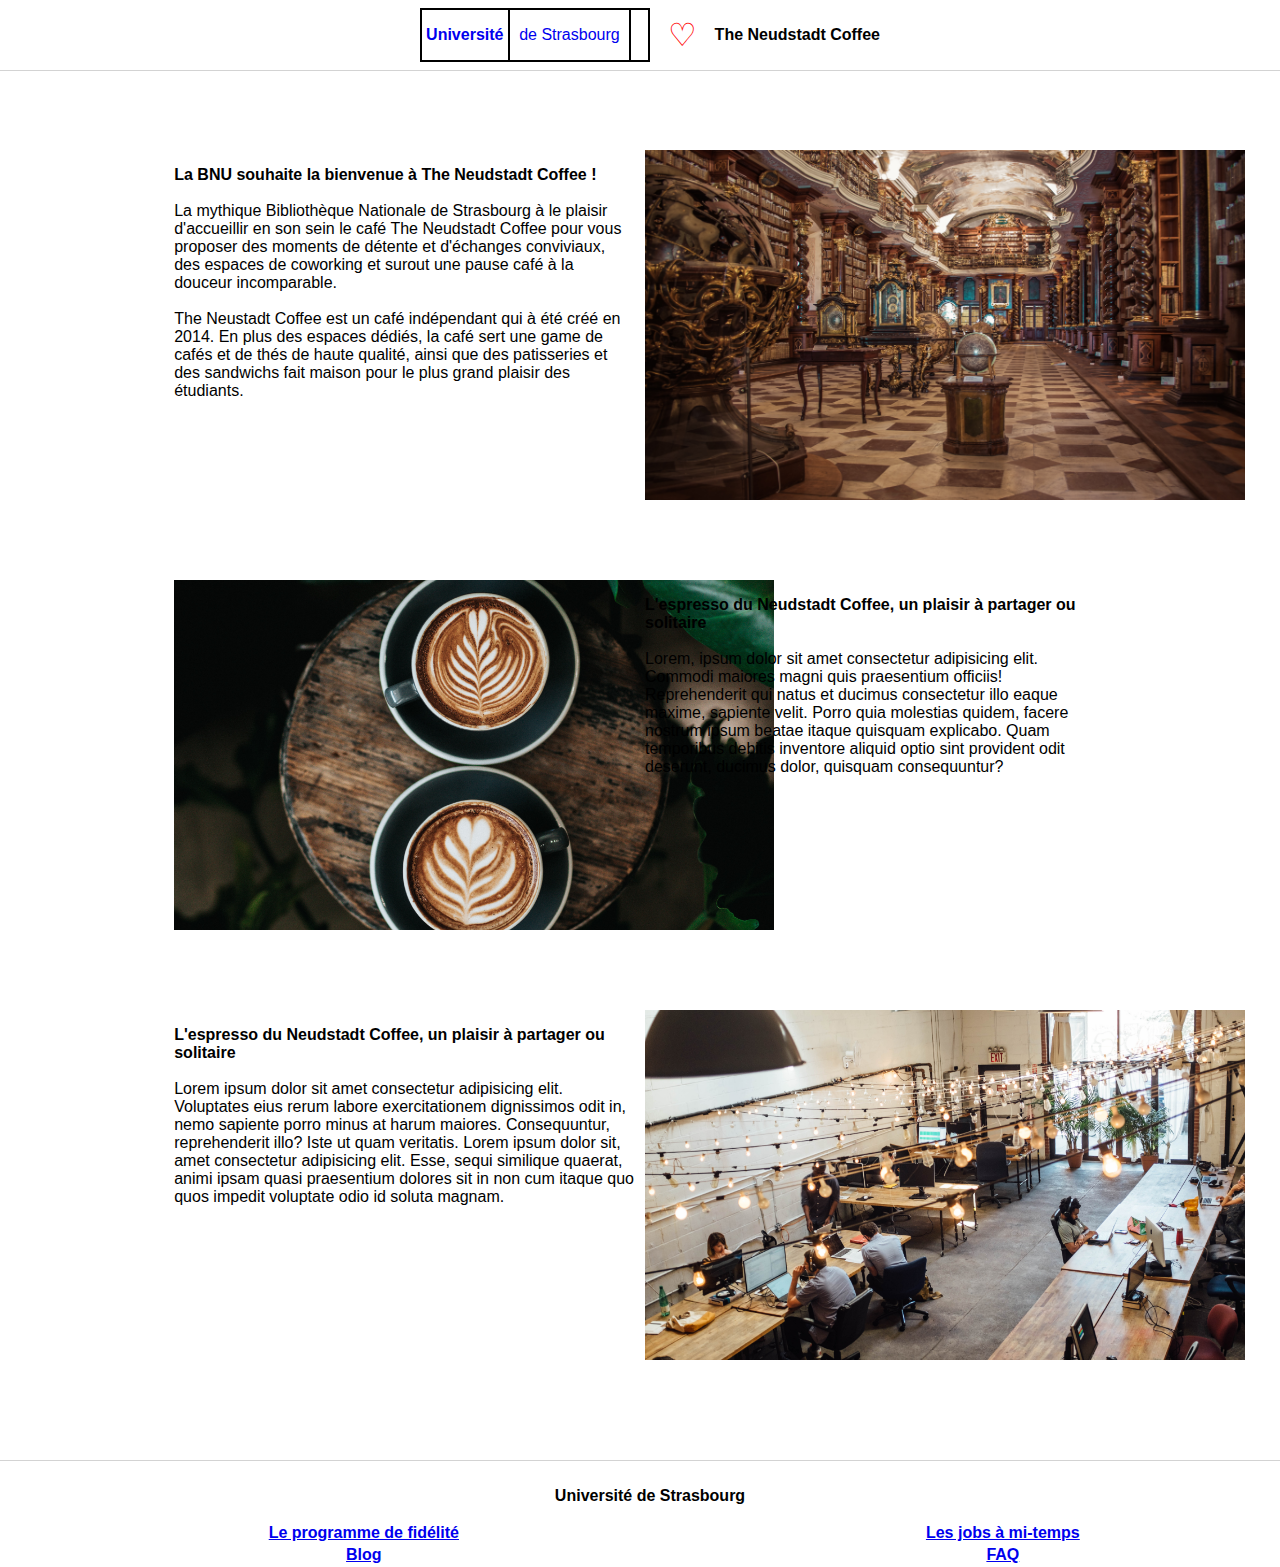
<file: index.html>
<!DOCTYPE html>
<html lang="en">
<head>
    <meta charset="UTF-8">
    <meta http-equiv="X-UA-Compatible" content="IE=edge">
    <meta name="viewport" content="width=device-width, initial-scale=1.0">
    <link rel="stylesheet" href="stylemain.css">
    <link href="//db.onlinewebfonts.com/c/58be8806528478acd7bc9ad8e93159ce?family=Diodrum+Medium" rel="stylesheet" type="text/css"/>
    <title>The Neudstadt Coffee</title>
</head>

<body>

    <!-- HEADER -->

    <header id="Main">

        <a href="index.html" class="Unistramain">
       
        <table bgcolor="black" width="230">
            <tr bgcolor="white" height="50">
                <th id ="UnivHead" width="35%">Université</th>
                <th id="StrasHead" width="50%">de Strasbourg</th>
                <th width="7%"></th>
            </tr>
        </table>

        </a>

        <p id = "heart"> &nbsp ♡ &nbsp </p>
        <p id="Coffee"><b>The Neudstadt Coffee</b></p>

    </header>

    <!-- GRID -->

    <div class="grid-container">

        <div><p><h8><b>La BNU souhaite la bienvenue à The Neudstadt Coffee !</b></h8> <br><br>

        
            La mythique Bibliothèque Nationale de Strasbourg à le plaisir d'accueillir en son sein le café The
             Neudstadt Coffee pour vous proposer des moments de détente et d'échanges conviviaux, des 
             espaces de coworking et surout une pause café à la douceur incomparable.<br><br>
        
             The Neustadt Coffee est un café indépendant qui à été créé en 2014. En plus des espaces dédiés,
            la café sert une game de cafés et de thés de haute qualité, ainsi que des patisseries et des 
            sandwichs fait maison pour le plus grand plaisir des étudiants.
            </p>
            </div>
        <div><img src="library.jpg"></div>

        <div><img src="coffee-hero-sided.jpg"></div>

        <div><p><h8><b>L'espresso du Neudstadt Coffee, un plaisir à partager ou solitaire</b></h8> <br><br>

                        Lorem, ipsum dolor sit amet consectetur adipisicing elit. Commodi maiores magni quis praesentium officiis! Reprehenderit qui natus et ducimus consectetur 
                        illo eaque maxime, sapiente velit. Porro quia molestias quidem, facere nostrum 
                        ipsum beatae itaque quisquam explicabo. Quam temporibus debitis inventore aliquid optio sint provident odit deserunt, ducimus dolor, quisquam consequuntur?</p>
        
        
        
        </div>
        <div> <p><h8><b>L'espresso du Neudstadt Coffee, un plaisir à partager ou solitaire</b></h8> <br><br>
            
            Lorem ipsum dolor sit amet consectetur adipisicing elit. Voluptates eius rerum labore exercitationem dignissimos odit in, nemo sapiente porro minus at harum maiores. 
            Consequuntur, reprehenderit illo? Iste ut quam veritatis. Lorem ipsum dolor sit, amet consectetur adipisicing elit. Esse, sequi similique quaerat, animi ipsam quasi 
            praesentium dolores sit in non cum itaque quo quos impedit voluptate odio id soluta magnam.
        </p>
        
        </div>

        <div> <img src="coworking.jpg"></div>

    </div>

<!-- FOOTER -->

    <footer>
        
        <p id = "FootUniv">Université de Strasbourg</p>

        <table id="footertable">
            <tr>
                <th><a href="https://www.google.fr/" class="footerl">Le programme de fidélité</a></th>
                <th><a href="job.html" class="footerl">Les jobs à mi-temps</a></th>
            </tr>
            <tr>
                <th><a href="https://www.google.fr/" class="footerl">Blog</a></th>
                <th><a href="FAQ.html" class="footerl">FAQ</a></th>

            </tr>

        </table>
        
                
    </footer>
</body>
</html>
</file>
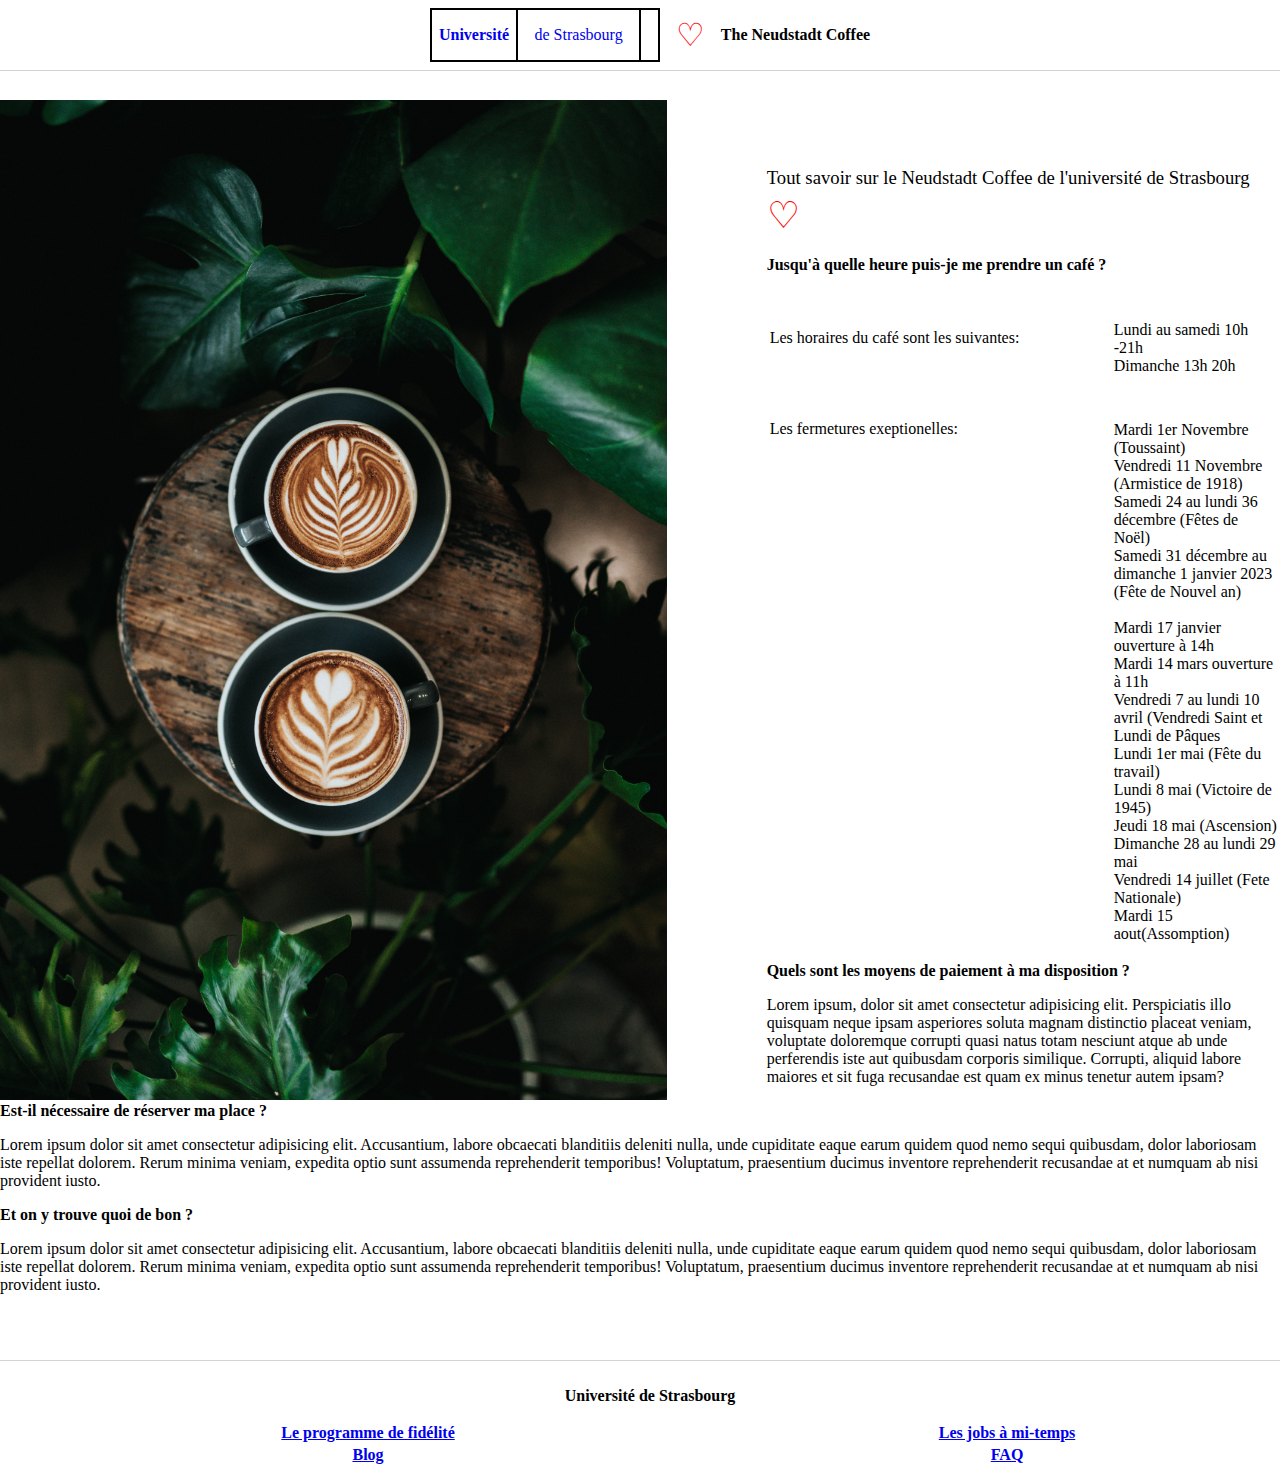
<file: FAQ.html>
<!DOCTYPE html>
<html lang="en">
<head>
    <meta charset="UTF-8">
    <meta http-equiv="X-UA-Compatible" content="IE=edge">
    <meta name="viewport" content="width=device-width, initial-scale=1.0">
    <title>FAQ</title>
    <link rel="stylesheet" href="FAQ-style.css">
    <link href="//db.onlinewebfonts.com/c/58be8806528478acd7bc9ad8e93159ce?family=Diodrum+Medium" rel="stylesheet" type="text/css"/>
</head>
<body>


        <!-- HEADER -->

    <header id="Main">

        <a href="index.html" class="Unistramain">
           
        <table bgcolor="black" width="230">
            <tr bgcolor="white" height="50">
                <th id ="UnivHead" width="35%">Université</th>
                <th id="StrasHead" width="50%">de Strasbourg</th>
                <th width="7%"></th>
                </tr>
        </table>
    
        </a>
    
        <p id = "heart"> &nbsp ♡ &nbsp </p>
        <p id="Coffee"><b>The Neudstadt Coffee</b></p>
    
    </header>
    
    <div id="containerAll">

            <img src="coffee-hero-sided.jpg" alt="Coffee">
            <div class="mainText">
            <h3>Tout savoir sur le Neudstadt Coffee de l'université de 
                Strasbourg  <p id = "heart"> &nbsp ♡ &nbsp </p></h3>
                <b>Jusqu'à quelle heure puis-je me prendre un café ? </b><br><br>
                <table>
                 <tbody>
                    <tr>
                        <td width="300px">
                            
                            Les horaires du café sont les suivantes:
                        </td>

                        <td  id="horaires">
                            <ul>
                                <li>Lundi au samedi 10h -21h</li>
                                <li>Dimanche 13h 20h</li>
                             </ul>
                        </td>
                     </tr>
             </tbody>
            </table>
                <br>

                <table>
                    <tbody>
                       <tr>
                           <td  id="exept" width="300px">
                               Les fermetures exeptionelles:
                           </td>
   
                           <td>
                               <ul>
                                   <li>Mardi 1er Novembre (Toussaint)</li>
                                   <li>Vendredi 11 Novembre (Armistice de 1918)</li>
                                   <li>Samedi 24 au lundi 36 décembre (Fêtes de Noël)</li>
                                   <li>Samedi 31 décembre au dimanche 1 janvier 2023 (Fête de Nouvel an)</li><br>
                                   
                                   <li>Mardi 17 janvier ouverture à 14h</li>
                                   <li>Mardi 14 mars ouverture à 11h</li>
                                   <li>Vendredi 7 au lundi 10 avril (Vendredi Saint et Lundi de Pâques</li>
                                   <li>Lundi 1er mai (Fête du travail)</li>
                                   <li>Lundi 8 mai (Victoire de 1945)</li>
                                   <li>Jeudi 18 mai (Ascension)</li>
                                   <li>Dimanche 28 au lundi 29 mai</li>
                                   <li>Vendredi 14 juillet (Fete Nationale)</li>
                                   <li>Mardi 15 aout(Assomption)</li>

                                </ul>
                           </td>
                        </tr>
                </tbody>
               </table>
            
            
               <b>Quels sont les moyens de paiement à ma disposition ?</b>

               <p>Lorem ipsum, dolor sit amet consectetur adipisicing elit. Perspiciatis 
                illo quisquam neque ipsam asperiores soluta magnam distinctio placeat veniam, voluptate doloremque 
                corrupti quasi natus totam nesciunt atque ab unde perferendis iste aut quibusdam corporis similique. Corrupti, 
                aliquid labore maiores et sit fuga recusandae est quam ex minus tenetur autem ipsam?</p>

                <b>Est-il nécessaire de réserver ma place ?</b>
                <p>Lorem ipsum dolor sit amet consectetur adipisicing elit. Accusantium, labore obcaecati blanditiis deleniti nulla, 
                    unde cupiditate eaque earum quidem quod nemo sequi quibusdam, dolor laboriosam iste repellat dolorem. Rerum minima veniam, 
                    expedita optio sunt assumenda reprehenderit temporibus! Voluptatum, praesentium ducimus inventore reprehenderit recusandae 
                    at et numquam ab nisi provident iusto.</p>

                    <b>Et on y trouve quoi de bon ?</b>
                    <p>Lorem ipsum dolor sit amet consectetur adipisicing elit. Accusantium, labore obcaecati blanditiis deleniti nulla, 
                        unde cupiditate eaque earum quidem quod nemo sequi quibusdam, dolor laboriosam iste repellat dolorem. Rerum minima veniam, 
                        expedita optio sunt assumenda reprehenderit temporibus! Voluptatum, praesentium ducimus inventore reprehenderit recusandae 
                        at et numquam ab nisi provident iusto.</p>

                
            </div>
    </div>








    <!-- FOOTER -->



    <footer>
        
        <p id = "FootUniv">Université de Strasbourg</p>

        <table id="footertable">
            <tr>
                <th><a href="https://www.google.fr/" class="footerl">Le programme de fidélité</a></th>
                <th><a href="job.html" class="footerl">Les jobs à mi-temps</a></th>
            </tr>
            <tr>
                <th><a href="https://www.google.fr/" class="footerl">Blog</a></th>
                <th><a href="FAQ.html" class="footerl">FAQ</a></th>

            </tr>

        </table>
        
                
    </footer>
    
</body>
</html>
</file>
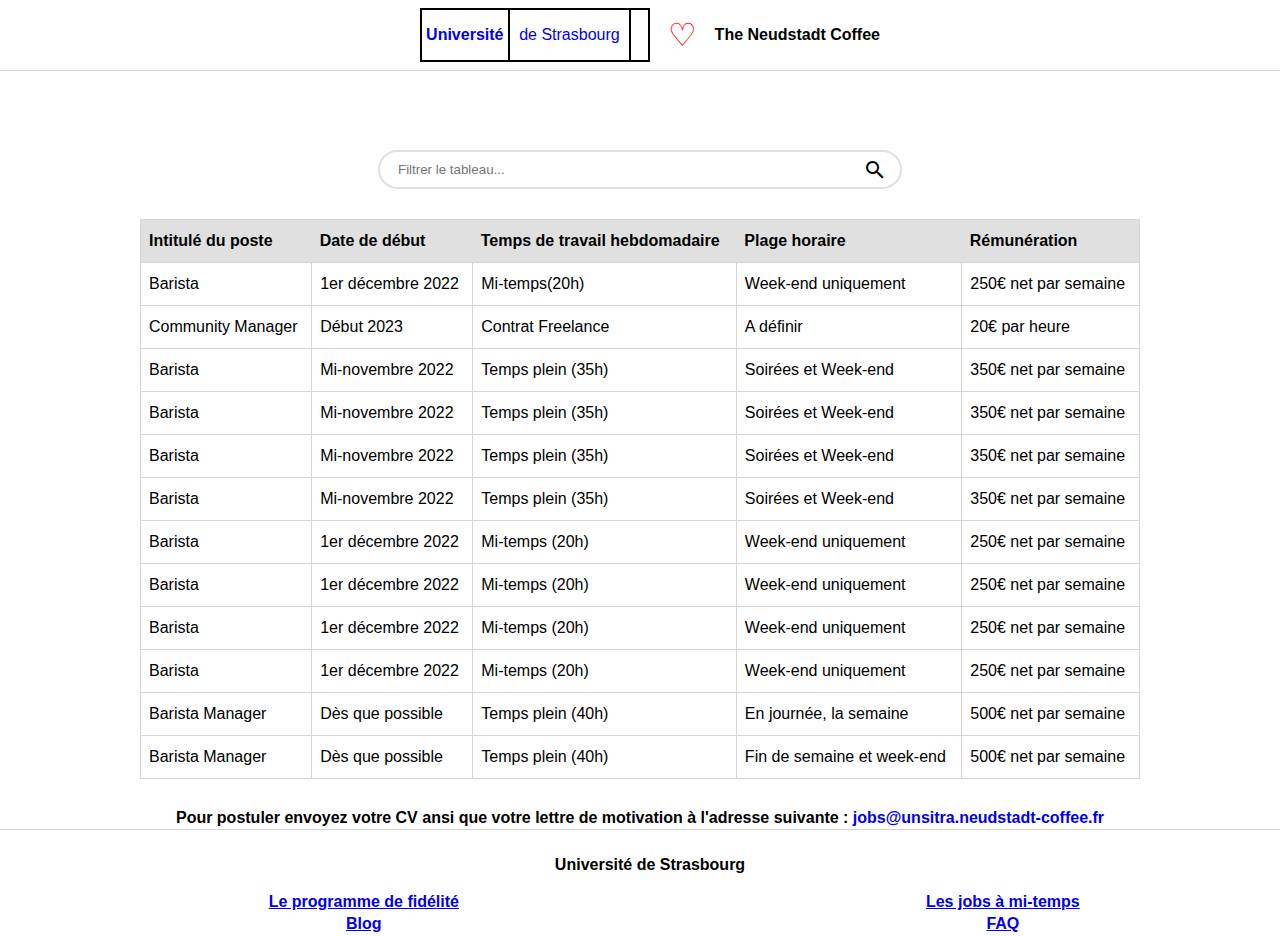
<file: job.html>
<!DOCTYPE html>
<html lang="en">
<head>
	<meta charset="UTF-8">
	<meta http-equiv="X-UA-Compatible" content="IE=edge">
	<meta name="viewport" content="width=device-width, initial-scale=1.0">
	<title>Les jobs à mi-temps</title>
	<link rel="stylesheet" href="stylejob.css">
    <link href="//db.onlinewebfonts.com/c/58be8806528478acd7bc9ad8e93159ce?family=Diodrum+Medium" rel="stylesheet" type="text/css"/>
	<link href="https://fonts.googleapis.com/icon?family=Material+Icons"
      rel="stylesheet">
</head>
<body>

	
	<!-- HEADER -->
    <header id="Main">

        <a href="index.html" class="Unistramain">

       
        <table bgcolor="black" width="230">
            <tr bgcolor="white" height="50">
                <th id ="UnivHead" width="35%">Université</th>
                <th id="StrasHead" width="50%">de Strasbourg</th>
                <th width="7%"></th>
            </tr>
        </table>

        </a>

        <p id = "heart"> &nbsp ♡ &nbsp </p>
        <p id="Coffee"><b>The Neudstadt Coffee</b></p>

    </header>


	<!-- Searchbar-->

    <div class ="boxContainer">
        <table class = "elementContainer">
            <tr>
                <td>
                    <input type="text" class="search" id="inputSearch" onkeyup="tableSearch()" placeholder="Filtrer le tableau...">

                </td>

                <td>
                    <i class="material-icons">search</i>
             
                </td>
            </tr>
        </table>
    </div>

	<!-- Table-->

	<table class="table-sortable" id="myTable">
		<thead>
			<tr>
				<th>Intitulé du poste</th>
				<th>Date de début</th>
				<th>Temps de travail hebdomadaire</th>
				<th>Plage horaire</th>
                <th>Rémunération</th>
			</tr>
		</thead>
		<tbody>
			<tr>
				<td>Barista</td>
				<td>1er décembre 2022</td>
				<td>Mi-temps(20h)</td>
				<td>Week-end uniquement</td>
                <td>250€ net par semaine</td>
			</tr>
			<tr>
				<td>Community Manager</td>
				<td>Début 2023</td>
				<td>Contrat Freelance</td>
				<td>A définir</td>
                <td>20€ par heure</td>
			</tr>
			<tr>
				<td>Barista</td>
				<td>Mi-novembre 2022</td>
				<td>Temps plein (35h)</td>
				<td>Soirées et Week-end</td>
                <td>350€ net par semaine</td>
			</tr>
			<tr>
				<td>Barista</td>
				<td>Mi-novembre 2022</td>
				<td>Temps plein (35h)</td>
				<td>Soirées et Week-end</td>
                <td>350€ net par semaine</td>
                
			</tr>
            <tr>
				<td>Barista</td>
				<td>Mi-novembre 2022</td>
				<td>Temps plein (35h)</td>
				<td>Soirées et Week-end</td>
                <td>350€ net par semaine</td>
                
			</tr>
            <tr>
				<td>Barista</td>
				<td>Mi-novembre 2022</td>
				<td>Temps plein (35h)</td>
				<td>Soirées et Week-end</td>
                <td>350€ net par semaine</td>
                
			</tr>
            <tr>
				<td>Barista</td>
				<td>1er décembre 2022</td>
				<td>Mi-temps (20h)</td>
				<td>Week-end uniquement</td>
                <td>250€ net par semaine</td>
                
			</tr>
            <tr>
				<td>Barista</td>
				<td>1er décembre 2022</td>
				<td>Mi-temps (20h)</td>
				<td>Week-end uniquement</td>
                <td>250€ net par semaine</td>
                
			</tr>
            <tr>
				<td>Barista</td>
				<td>1er décembre 2022</td>
				<td>Mi-temps (20h)</td>
				<td>Week-end uniquement</td>
                <td>250€ net par semaine</td>
                
			</tr>
            <tr>
				<td>Barista</td>
				<td>1er décembre 2022</td>
				<td>Mi-temps (20h)</td>
				<td>Week-end uniquement</td>
                <td>250€ net par semaine</td>
                
			</tr>

            <tr>
				<td>Barista Manager</td>
				<td>Dès que possible</td>
				<td>Temps plein (40h)</td>
				<td>En journée, la semaine</td>
                <td>500€ net par semaine</td>
                
			</tr>
            <tr>
				<td>Barista Manager</td>
				<td>Dès que possible</td>
				<td>Temps plein (40h)</td>
				<td>Fin de semaine et week-end</td>
                <td>500€ net par semaine</td>
                
			</tr>
		</tbody>
	</table>

<!-- postuler -->

	<div class="postuler">
		Pour postuler envoyez votre CV ansi que votre lettre 
		de motivation à l'adresse suivante : <a href="mailto:jobs@unsitra.neudstadt-coffee.fr" class="postuler">jobs@unsitra.neudstadt-coffee.fr</a>
	</div>


    
<!-- FOOTER -->

<footer>
        
    <p id = "FootUniv">Université de Strasbourg</p>

    <table id="footertable">
        <tr>
            <th><a href="https://www.google.fr/" class="footerl">Le programme de fidélité</a></th>
            <th><a href="job.html" class="footerl">Les jobs à mi-temps</a></th>
        </tr>
        <tr>
            <th><a href="https://www.google.fr/" class="footerl">Blog</a></th>
            <th><a href="FAQ.html" class="footerl">FAQ</a></th>

        </tr>

    </table>
    
            
</footer>

	<script src="scriptjob.js"></script>
</body>
</html>
</file>
<file: stylemain.css>
body{
    margin: 0%;
    font-family:"Diodrum Medium",sans-serif;
    display: flex;
    flex-direction: column;
    min-height: 100vh;
}

/*HEADER SETUP*/

header{
    background-color: white;
    border-bottom:solid 1px lightgrey;
    padding : 30px;
    position: Fixed;
    display:flex;
    justify-content: center;
    align-items: center;
    top: 0 ;
    width: 100%;
    height: 50px;
    padding : 10px;
    z-index:1000;
    
}

/*Logo*/

#heart{
    color: red;
    font-size: 200%;
    
}


#UnivHead{
    font-weight: bold;
}

#StrasHead{
    font-weight: lighter;
}

/*end logo*/

/*link header*/

.Unistramain:link{ 
    text-decoration: none;
}


.Unistramain:visited{ 
    text-decoration: none;
    color: black;
     
}


.Unistramain:hover{ 
    text-decoration: none; 
    
}


.Unistramain:active{ 
    text-decoration: none; 
}

/*end link header*/

/* END HEADER SETUP*/

/* GRID SETUP¨*/

.grid-container{
    margin-top: 150px;
    margin-left:5%;
    margin-right: 5%;
    display: grid;
    grid-template-columns: 40% 40%;
    grid-template-rows: repeat(3,400px);
    grid-column-gap: 10px;
    grid-row-gap: 30px;
    justify-content: center;

}



img{
    width: 600px;
    height:350px;
    object-fit: cover;
}

/*END GRID SETUP*/

/*FOOTER */

footer{
    border-top: solid 1px lightgrey;
    position:relative;
    bottom: 0;
    width: 100%;
    height: 50px;
    padding : 10px;
    margin-top: 50px;
    clear: both;
    
}

#footertable{
    width:100%;
    margin-left: auto;
    margin-right: auto;
    justify-content: center;
}

#FootUniv{
    font-weight: bold;
    text-align: center;
}

.footerl:link{
    text-decoration:underline;
}

.footerl:visited{
    color:#696969  ;
} 

/*END FOOTER SETUP*/
</file>
<file: FAQ-style.css>
body{
    margin: 0%;
    font-family:"Diodrum Medium" sans-serif;
    display: flex;
    flex-direction: column;
    min-height: 100vh;
}
/*HEADER SETUP*/

header{
    background-color: white;
    border-bottom:solid 1px lightgrey;
    padding : 30px;
    position: Fixed;
    display:flex;
    justify-content: center;
    align-items: center;
    top: 0 ;
    width: 100%;
    height: 50px;
    padding : 10px;
    z-index:1000;
    
}

/*Logo*/

#heart{
    color: red;
    font-size: 200%;
    display: inline;
    
}


#UnivHead{
    font-weight: bold;
}

#StrasHead{
    font-weight: lighter;
}

/*end logo*/

/*link header*/

.Unistramain:link{ 
    text-decoration: none;
}


.Unistramain:visited{ 
    text-decoration: none;
    color: black;
     
}


.Unistramain:hover{ 
    text-decoration: none; 
    
}


.Unistramain:active{ 
    text-decoration: none; 
}

/*end link header*/

/* END HEADER SETUP*/


/*Side image*/


.containerAll{
    margin-top: 100px;
    width:100%;
}

.mainText h3 {
    font-weight: normal;
}

ul{
    list-style: none;
}

#horaires{
    position: relative;
    top:10px;
}

#exept{
    position: relative;
    top:15px;
    vertical-align: top;
    text-align: left;
}


img{
    margin-top: 100px;
    max-width: 700px;
    height: 1000px;
    float:left;
    margin-right: 100px;
}


.mainText{
    margin-top: 150px;

}

/*FOOTER */

footer{
    border-top: solid 1px lightgrey;
    position:relative;
    bottom: 0;
    width: 100%;
    height: 50px;
    padding : 10px;
    margin-top: 50px;
    clear: both;
    
}

#footertable{
    width:100%;
    margin-left: auto;
    margin-right: auto;
    justify-content: center;
}

#FootUniv{
    font-weight: bold;
    text-align: center;
}

.footerl:link{
    text-decoration:underline;
}

.footerl:visited{
    color:#696969  ;
} 

/*END FOOTER SETUP*/
</file>
<file: stylejob.css>
body{
    margin: 0%;
    font-family:"Diodrum Medium",sans-serif;
    display: flex;
    flex-direction: column;
    min-height: 100vh;
}
/*HEADER SETUP*/

header{
    background-color: white;
    border-bottom:solid 1px lightgrey;
    padding : 30px;
    position: Fixed;
    display:flex;
    justify-content: center;
    align-items: center;
    top: 0 ;
    width: 100%;
    height: 50px;
    padding : 10px;
	z-index:1000;


    
}

/*Logo*/

#heart{
    color: red;
    font-size: 200%;
    
}


#UnivHead{
    font-weight: bold;
}

#StrasHead{
    font-weight: lighter;
}

/*end logo*/

/*link header*/

.Unistramain:link{ 
    text-decoration: none;
}


.Unistramain:visited{ 
    text-decoration: none;
    color: black;
     
}


.Unistramain:hover{ 
    text-decoration: none; 
    
}


.Unistramain:active{ 
    text-decoration: none; 
}

/*end link header*/

/* END HEADER SETUP*/

/*search bar style*/

.boxContainer{
    margin-top: 150px;
    margin-left: auto;
    margin-right: auto;
    position: relative;
    width: 500px;
    height: 35px;
    border:2px solid;
    border-color:  #E0E0E0;
    padding:0px 10px;
    border-radius:50px ;
}

.elementContainer{

    width: 100%;
    height: 100%;
    vertical-align: middle;
}

.postuler{
    font-weight: bold;
    text-align: center;
    margin-top: 30px;
    margin-right: auto;
    margin-left: auto;
}

.postuler:link{
    text-decoration: none;
}

.postuler:visited{
    text-decoration: none;
}
.postuler:active{
    text-decoration: none;
}



.search{
    border:none;
    height: 100%;
    width: 100%;
    padding: 0px 5px;
}
.search:focus{
    outline:none;
}

.material-icons{
    vertical-align: middle;
    float: right;
}

/*end search bar */

/*table style*/

.table-sortable{
    margin-top: 30px;
    border-collapse: collapse;
    min-width:1000px ;
    margin-left: auto;
    margin-right: auto;
}

.table-sortable th,
.table-sortable td{
    padding:12px 8px;
}

.table-sortable td, tr{
    border:1px solid;
    border-color: #D5D5D5;
}

.table-sortable thead tr {
    background-color: #E0E0E0;
    text-align: left;
    font-weight: bold;

}



.table-sortable th {
	cursor: pointer;
}

.table-sortable .th-sort-asc::after {
	content: "\25b4";
}

.table-sortable .th-sort-desc::after {
	content: "\25be";
}

/*end table*/



/*FOOTER */

footer{
    border-top: solid 1px lightgrey;
    position: absolute;
    bottom: 0;
    width: 100%;
    height: 50px;
    padding : 10px;
    margin-top: 50px;
    clear: both;
    
}

#footertable{
    width:100%;
    margin-left: auto;
    margin-right: auto;
    justify-content: center;
}

#FootUniv{
    font-weight: bold;
    text-align: center;
}

.footerl:link{
    text-decoration:underline;
}

.footerl:visited{
    color:#696969  ;
} 

/*END FOOTER SETUP*/
</file>
